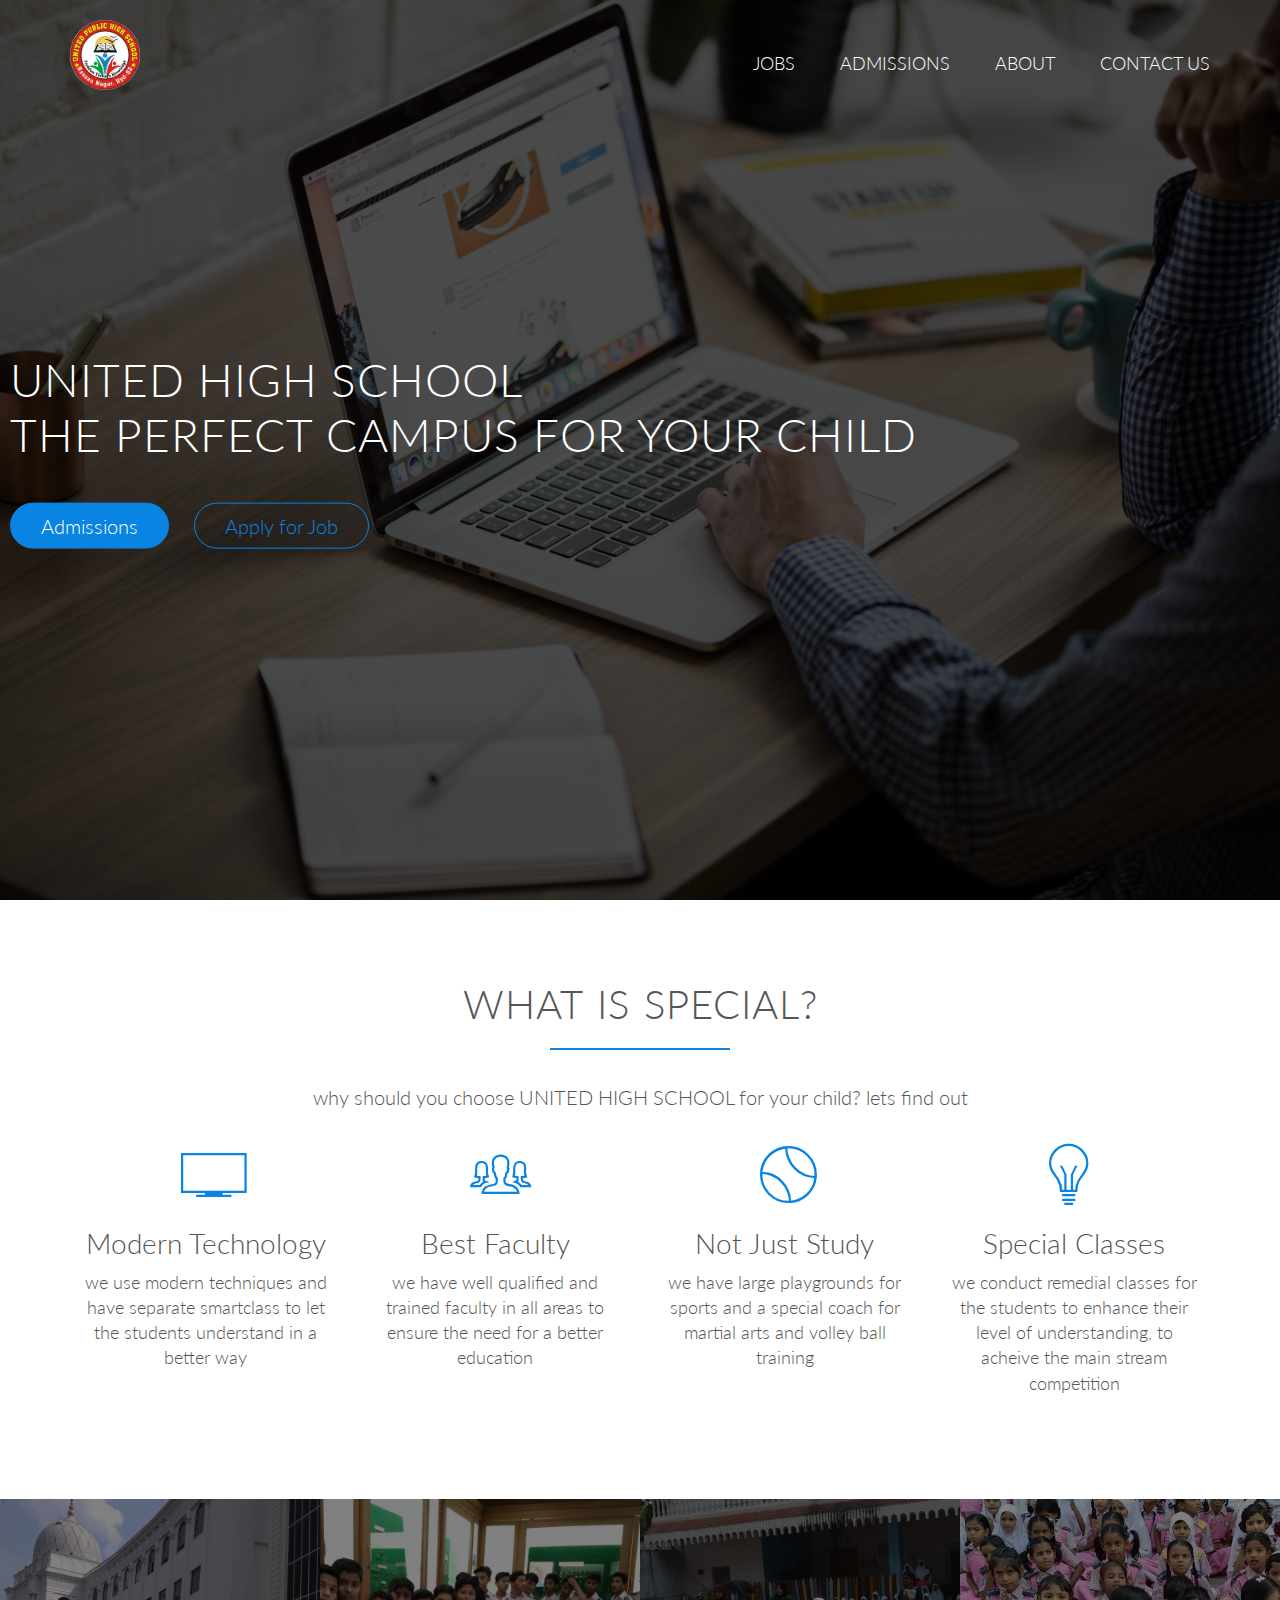
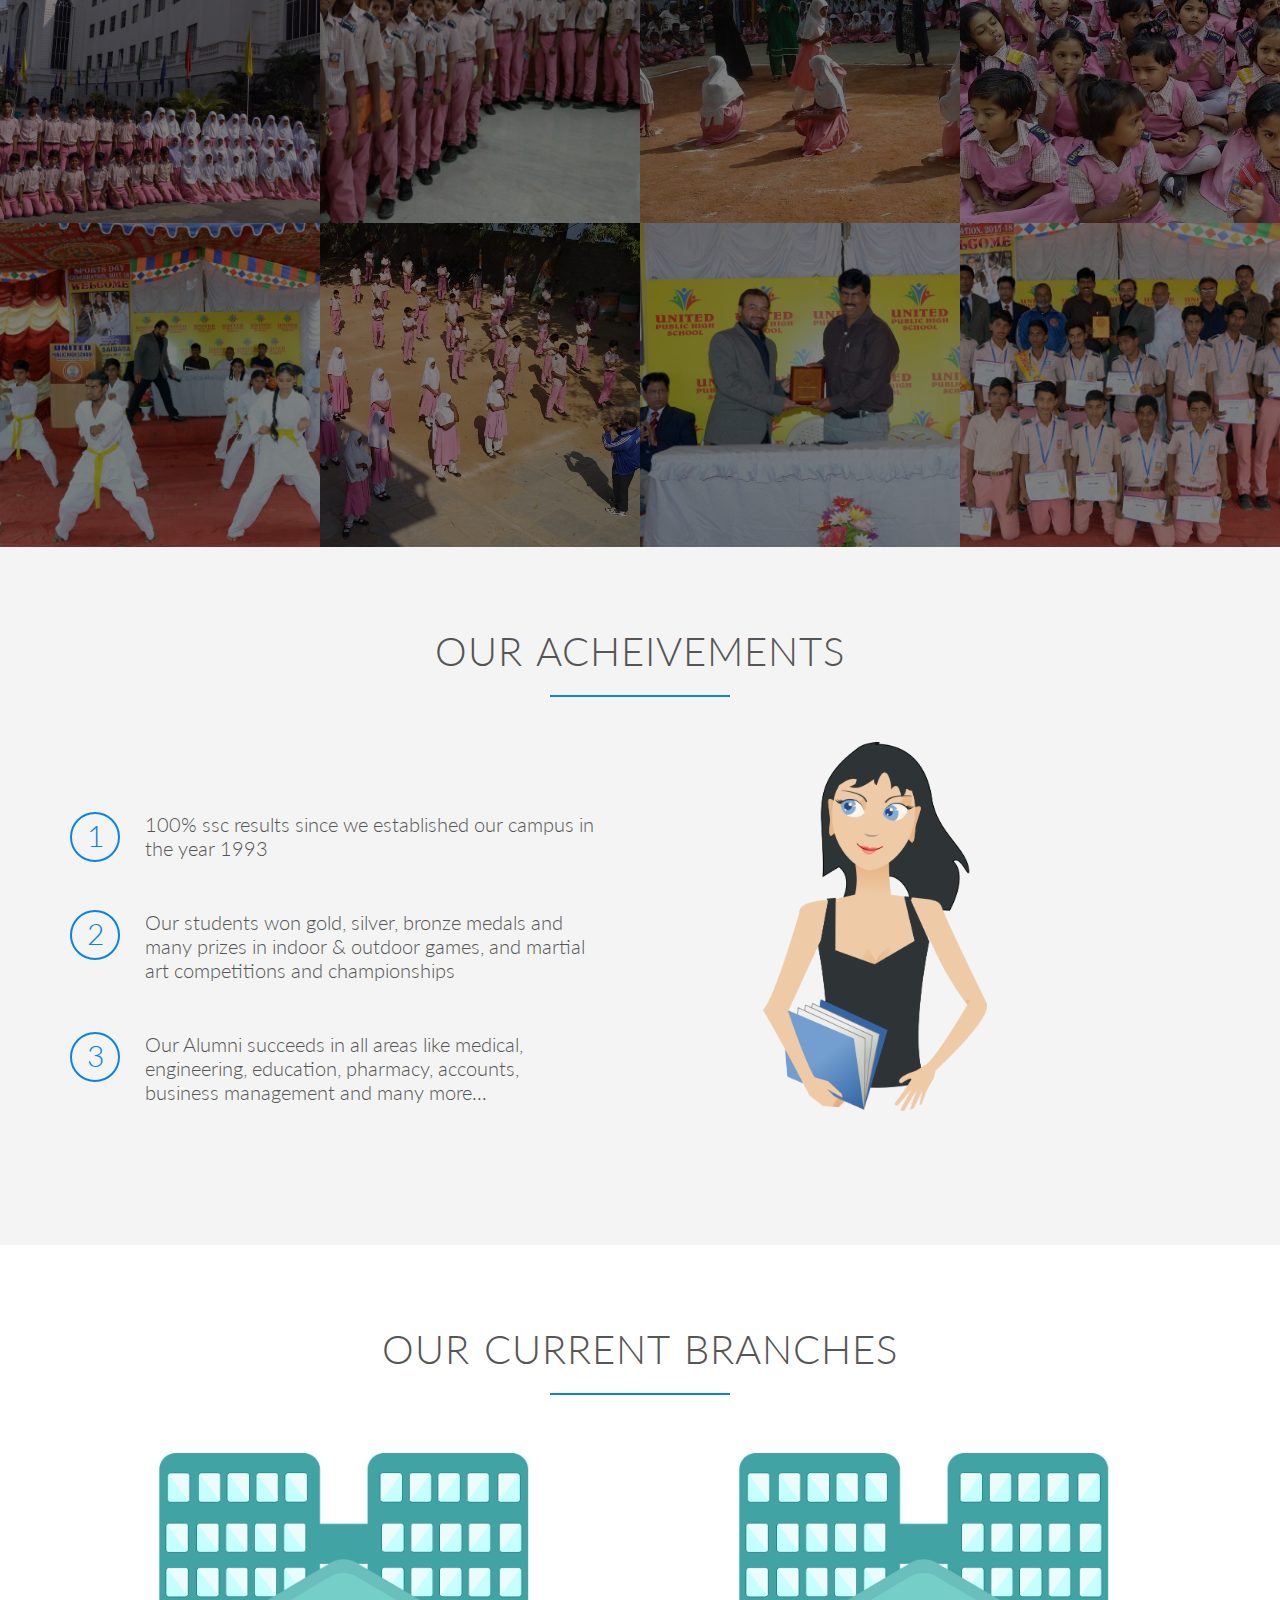
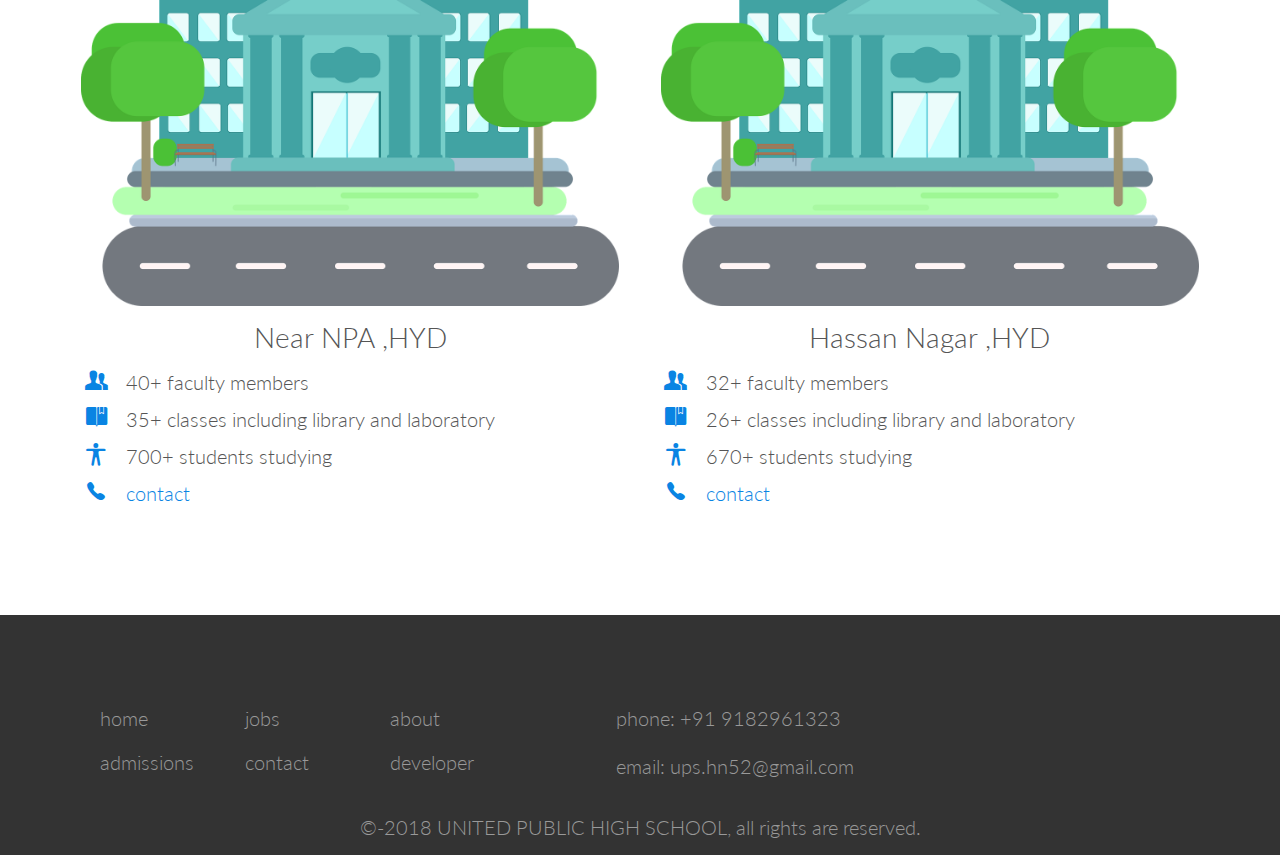
<file: index.html>
<!DOCTYPE html>
<html lang="en">

<head>
    <title>UPHS | Home</title>
     <meta charset="utf-8">
    <link rel="stylesheet" type="text/css" href="vendors/css/normalize.css">
    <link rel="stylesheet" type="text/css" href="vendors/css/grid.css">
    <link rel="stylesheet" type="text/css" href="resourses/css/style-index.css">
    <link href="https://fonts.googleapis.com/css?family=Lato:100,300,400" rel="stylesheet">
    <link rel="stylesheet" type="text/css" href="vendors/css/ionicons.min.css">
    <link rel="icon" href="resourses/img/logo.jpg" >
</head>
<body>

    <header>
        <nav>
            <div class="row">
                <img class="logo" src="resourses/img/logo.jpg" alt="picture" title="united high school"/>
                <ul class="main-nav">

                    <li><a href="jobs.html" >jobs</a></li>
                    <li><a target="_blank" href="admissions.html" >admissions</a></li> <li><a href="about.html" >about</a></li>
                    <li><a href="contact.html" target="_blank">contact us</a></li>
                </ul>

         </div>

        </nav>
         <a href="menu.html" class="menu"><i class="ion-navicon"></i></a>
        <div class="hero-text-box">
            <h1>United High School<br>the perfect campus for your child</h1>

            <a class="btn btn-career" href="admissions.html" target="_blank">Admissions</a>
            <a class="btn btn-more" href="jobs.html" >Apply for Job</a>
        </div>
    </header>

    <section class="features">
        <div class="row">
        <h2> what is special?</h2>
        <p class="long-copy">why should you choose UNITED HIGH SCHOOL for your child? lets find out</p>
       <div class="row">
    <div class="col span-1-of-4 box">
        <i class="ion-ios-monitor-outline icon-big"></i>
        <h3>modern technology</h3>
            <p>we use modern techniques and have separate smartclass to let the students understand in a better way</p>
        </div>
    <div class="col span-1-of-4 box">
        <i class="ion-ios-people-outline icon-big "></i>
        <h3>best faculty</h3>
            <p>we have well qualified and trained faculty in all areas to ensure the need for a better education</p>
        </div>
    <div class="col span-1-of-4 box">
        <i class="ion-ios-tennisball-outline icon-big"></i>
        <h3>not just study</h3>
            <p>we have large playgrounds for sports and a special coach for martial arts and volley ball training</p>
        </div>
    <div class="col span-1-of-4 box">
        <i class="ion-ios-lightbulb-outline icon-big"></i>
        <h3>special classes</h3>
            <p>we conduct remedial classes for the students to enhance their level of understanding, to acheive the main stream competition </p>
        </div>
    </div>
   </div>
    </section>

    <section class="section-gallery">
    <ul class="show-case clearfix">
        <Li>
            <figure class="gallery-pic">
                <img src="resourses/img/img-1.jpg" alt="image" title="a visit to slarjung museum">
            </figure>
        </Li>
        <Li>
            <figure class="gallery-pic">
                <img src="resourses/img/img-2.jpg" alt="image" title="a visit to library">
            </figure>
        </Li><Li>
            <figure class="gallery-pic">
                <img src="resourses/img/img-3.jpg" alt="image" title="sports week">
            </figure>
        </Li><Li>
            <figure class="gallery-pic">
                <img src="resourses/img/img-4.jpg" alt="image" title="students">
            </figure>
        </Li>
    </ul>
    <ul class="show-case clearfix">
        <Li>
            <figure class="gallery-pic">
                <img src="resourses/img/img-5.jpg" alt="image" title="a karate demo">
            </figure>
        </Li>
        <Li>
            <figure class="gallery-pic">
                <img src="resourses/img/img-6.jpg" alt="image" title="karate class">
            </figure>
        </Li><Li>
        <figure class="gallery-pic">
        <img src="resourses/img/img-7.jpg" alt="image" title="sports meet ceremony">
        </figure>
        </Li><Li>
        <figure class="gallery-pic">
        <img src="resourses/img/img-8.jpg" alt="image" title="prize distribution ceremony!">
        </figure>
        </Li>

    </ul>
    </section>
    <section class="section-goals">
    <div class="row">
      <h2>OUR ACHEIVEMENTS</h2>
    </div>
        <div class="row ">
        <div class="col span-1-of-2 goals-box">
        <div class="steps">
            <div class="num-goals">1</div>
                <p>100% ssc results since we established our campus in  the year 1993</p>
            </div>
        <div class="steps">
            <div class="num-goals">2</div>
                <p>Our students won gold, silver, bronze medals and many prizes in indoor & outdoor games, and martial art competitions and championships </p>
                </div>
            <div class="steps">
            <div class="num-goals">3</div>
            <p>Our Alumni succeeds in all areas like medical, engineering, education, pharmacy, accounts, business management and many more...</p>
            </div>

        </div>

            <div class="col span-1-of-2 goals-box">
            <img src="resourses/img/teacher-img.png" alt="picture" class="teacher-pic">
            </div>
        </div>
    </section>

    <section class="section-branches">
    <div class="row">
    <h2>our current branches</h2>
    </div>
    <div class="row">
        <div class="col span-1-of-2 box">
            <img src="resourses/img/building.png" alt="building-vector"  class="building-vector">
            <h3>near NPA ,HYD</h3>
            <div class="branch-feature">
                <i class="ion-person-stalker icon-small"></i>
                40+ faculty members
            </div>
            <div class="branch-feature">
                <i class="ion-ios-bookmarks icon-small"></i>
                35+ classes including library and laboratory
            </div>
            <div class="branch-feature">
                <i class="ion-ios-body icon-small"></i>
                700+ students studying
            </div>
            <div class="branch-feature">
                <i class="ion-ios-telephone icon-small"></i>
                <a href="contact.html">contact</a>
            </div>
        </div>
        <div class="col span-1-of-2 box">
            <img src="resourses/img/building.png" alt="building-vector" class="building-vector">
            <h3>hassan nagar ,HYD</h3>
            <div class="branch-feature">
                <i class="ion-person-stalker icon-small"></i>
                32+ faculty members
            </div>
            <div class="branch-feature">
                <i class="ion-ios-bookmarks icon-small"></i>
                26+ classes including library and laboratory
            </div>
            <div class="branch-feature">
                <i class="ion-ios-body icon-small"></i>
                670+ students studying
            </div>
            <div class="branch-feature">
                <i class="ion-ios-telephone icon-small"></i>
                <a href="contact.html">contact</a>
            </div>
        </div>
    </div>
    </section>
    <footer>
    <section class="section-footer">
        <div class="row footer-links">

            <ul class="footer-li">
               <div class="col span-1-of-8">
                    <li>
                        <a href="#">home</a>
                    </li>
                    <li>
                        <a href="#">admissions</a>
                   </li>
                </div>
                <div class="col span-1-of-8">
                    <li>
                        <a href="#">jobs</a>
                    </li>
                    <li>
                        <a href="#">contact</a>
                    </li>
                </div>
            <div class="col span-1-of-8">
                <li>
                    <a href="#">about</a>
                </li>
                <li>
                    <a href="#">developer</a>
                </li>
            </div>
            </ul>
            <div class="col span-1-of-2 contact-info-footer">
        <p>phone: +91 9182961323<br><br>
        email: ups.hn52@gmail.com</p>
        </div>
        </div>




        <div class=" copyright">
        <p class="copyright-p">&copy;-2018 UNITED PUBLIC HIGH SCHOOL, all rights are reserved.</p>
        </div>
    </section>
    </footer>
</body>
</html>
</file>
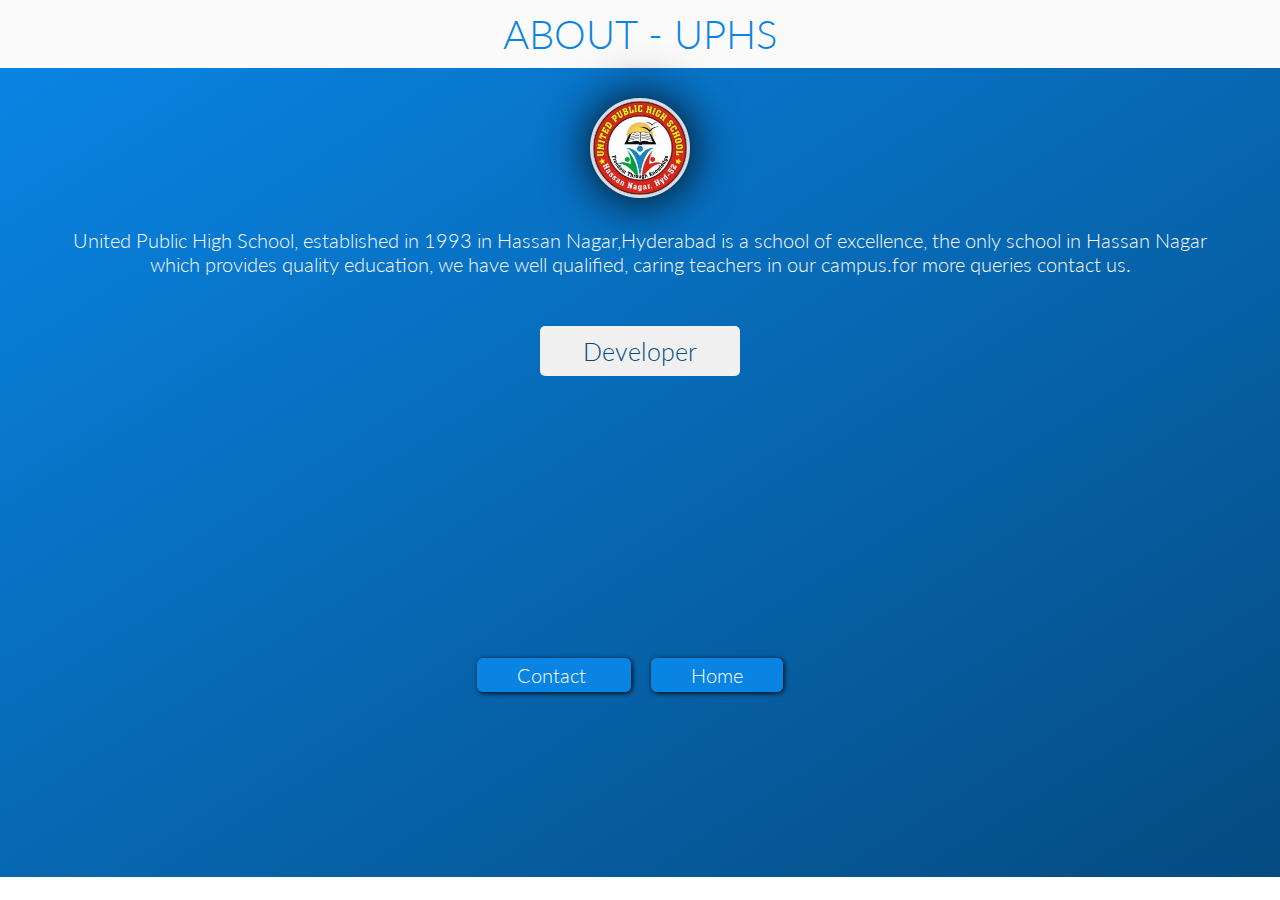
<file: about.html>
<!DOCTYPE html>
<html lang="en">
<head>
    <meta charset="UTF-8">
    <meta name="viewport" content="width=device-width, initial-scale=1.0">
    <meta http-equiv="X-UA-Compatible" content="ie=edge">

    <link rel="stylesheet" type="text/css" href="vendors/css/normalize.css">
    <link rel="stylesheet" type="text/css" href="vendors/css/grid.css">
    <link href="https://fonts.googleapis.com/css?family=Lato:100,300,400" rel="stylesheet">
    <link rel="stylesheet" type="text/css" href="vendors/css/ionicons.min.css">
    <link rel="stylesheet" type="text/css" href="resourses/css/style-about.css">
    <title>About | UPHS</title>
</head>
<body>
    <h1>about - uphs</h1>
    <div class="about-container">
        <div class="row description">
            <img src="resourses/img/logo.jpg" alt="logo" class="logo">
            <p class="description-p">United Public High School, established in 1993 in Hassan Nagar,Hyderabad is a school of excellence, the only school in Hassan Nagar which provides quality education, we have well qualified, caring teachers in our campus.for more queries contact us.

            </p>
            <div class="links">
                <a href="developer.html" class="dev-btn">developer
                </a>
            </div>
            <div class="links-2">
                <a href="contact.html" class="contact-btn">contact
                </a>
                <a href="index.html" class="home-btn">home</a>
            </div>
        </div>
    </div>
</body>
</html>
</file>
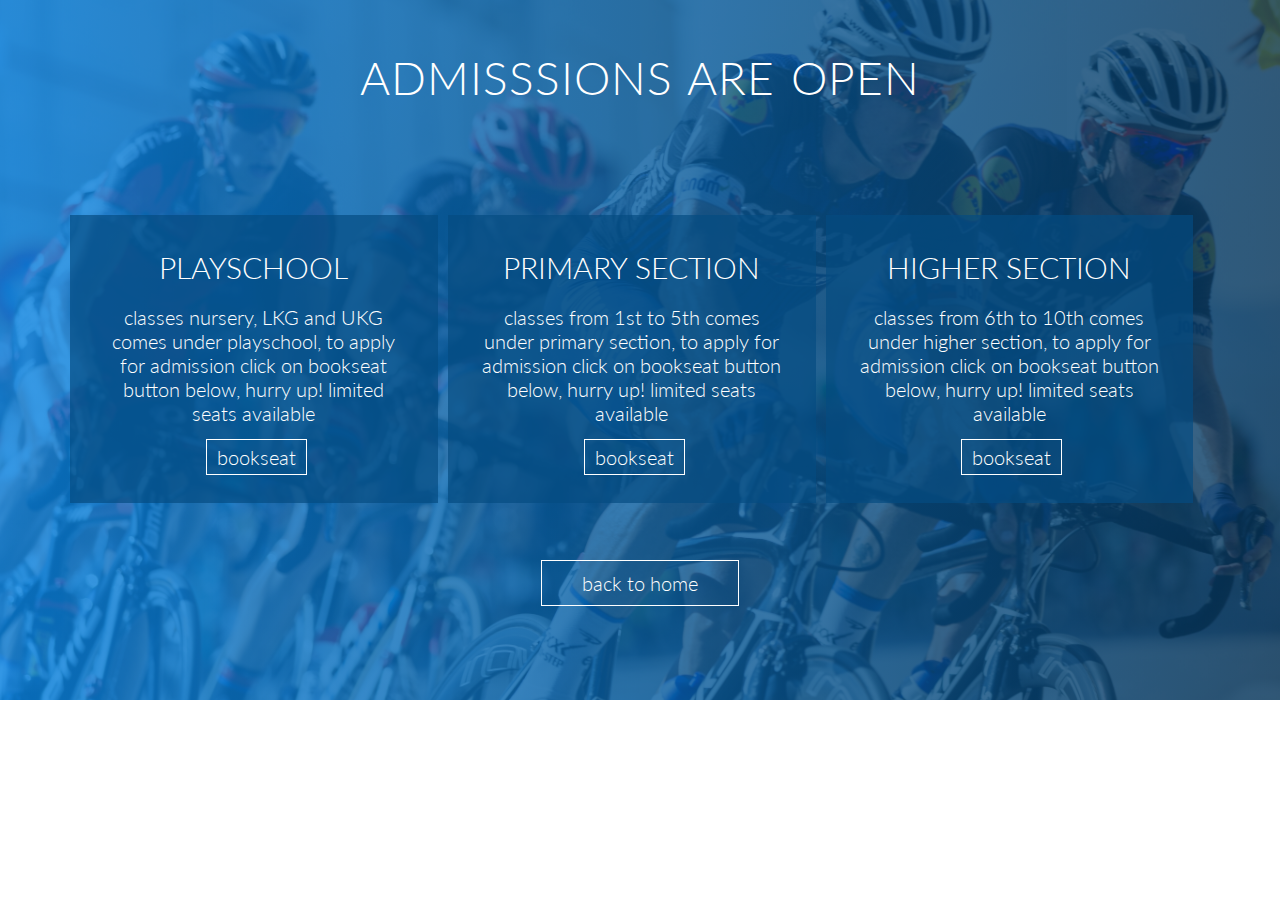
<file: admissions.html>
<!DOCTYPE html>
<html lang="en">

<head>
    <title>UPHS | Admissions</title>
     <meta charset="utf-8">
    <link rel="stylesheet" type="text/css" href="vendors/css/normalize.css">
    <link rel="stylesheet" type="text/css" href="vendors/css/grid.css">
    <link rel="stylesheet" type="text/css" href="resourses/css/style-admissions.css">
    <link href="https://fonts.googleapis.com/css?family=Lato:100,300,400" rel="stylesheet">
    <link rel="stylesheet" type="text/css" href="vendors/css/ionicons.min.css">
</head>
<body>
    <section class="hero-text-box">
        <div class="row">
            <h1>ADMISSSIONS ARE OPEN </h1>
        </div>

    <section class="section-admissions">
        <div class="row">
            <div class="col span-1-of-3 sec">
                <span>
                    <h2>PLAYSCHOOL</h2>
                    <p>classes nursery, LKG and UKG comes under playschool, to apply for admission click on bookseat button below, hurry up! limited seats available</p>
                    <a href="contact.html">bookseat</a>
                </span>

            </div>
            <div class="col span-1-of-3 sec">
                <span>
                    <h2>PRIMARY SECTION</h2> <p>classes from 1st to 5th comes under primary section,  to apply for admission click on bookseat button below, hurry up! limited seats available</p>
                    <a href="contact.html">bookseat</a>
                </span>

            </div>


            <div class="col span-1-of-3 sec">
                <span>
                    <h2>HIGHER SECTION</h2> <p>classes from 6th to 10th comes under higher section,  to apply for admission click on bookseat button below, hurry up! limited seats available</p>
                    <a href="contact.html">bookseat</a>
                </span>

            </div>
        </div>

    </section>

        <div class="section-home">
        <a class="home-btn" href="index.html">back to home</a>
        </div>
    </section>
</body>
</html>
</file>
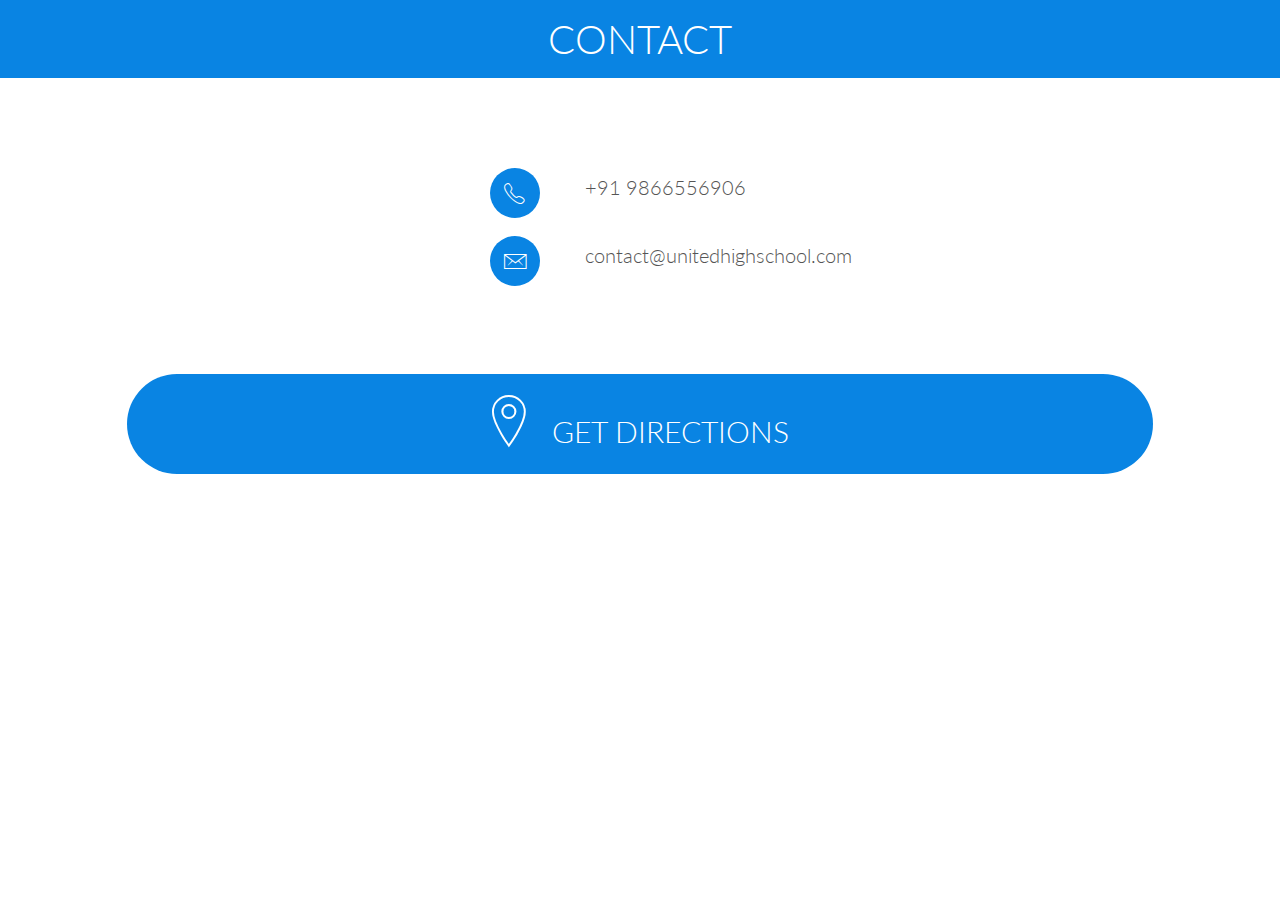
<file: contact.html>
<!DOCTYPE html>
<html lang="en">

    <head>
        <title>UPHS | Contact</title>
        <meta charset="utf-8"> 
        <link rel="stylesheet" type="text/css" href="vendors/css/normalize.css">
        <link rel="stylesheet" type="text/css" href="vendors/css/grid.css">
        <link rel="stylesheet" type="text/css" href="resourses/css/style-contact.css">
        <link href="https://fonts.googleapis.com/css?family=Lato:100,300,400" rel="stylesheet">
        <link rel="stylesheet" type="text/css" href="vendors/css/ionicons.min.css">

    </head>
    <body>
        <div class="container">  
                <h1>contact</h1>
            <div class="contact-section">
            <div class="row contact-row">
                <i class="ion-ios-telephone-outline icon">
                </i>
                <p class="contact-main">+91 9866556906</p>
            </div>
            <div class="row contact-row">
                <i class="ion-ios-email-outline icon">
                </i>             
                <p class="contact-main">contact@unitedhighschool.com</p>
            </div>
            </div>
            <div class="section-direction">
            
            </div>
        <div class="row">
            <div class="map">
                <div class="map-main">
                   <a href="https://www.google.co.in/maps/dir/''/united+high+school/@17.3397266,78.3740871,12z/data=!4m8!4m7!1m0!1m5!1m1!1s0x3bcb97cfdbd4ba85:0x2bfb4bd919f3af76!2m2!1d78.4441276!2d17.3397388" class="map-a" target="_blank"> 
                       <i class="ion-ios-location-outline icon-map"></i>
                   </a>
                </div>
            </div>            
        </div>
        </div>
    </body>
</html>
</file>
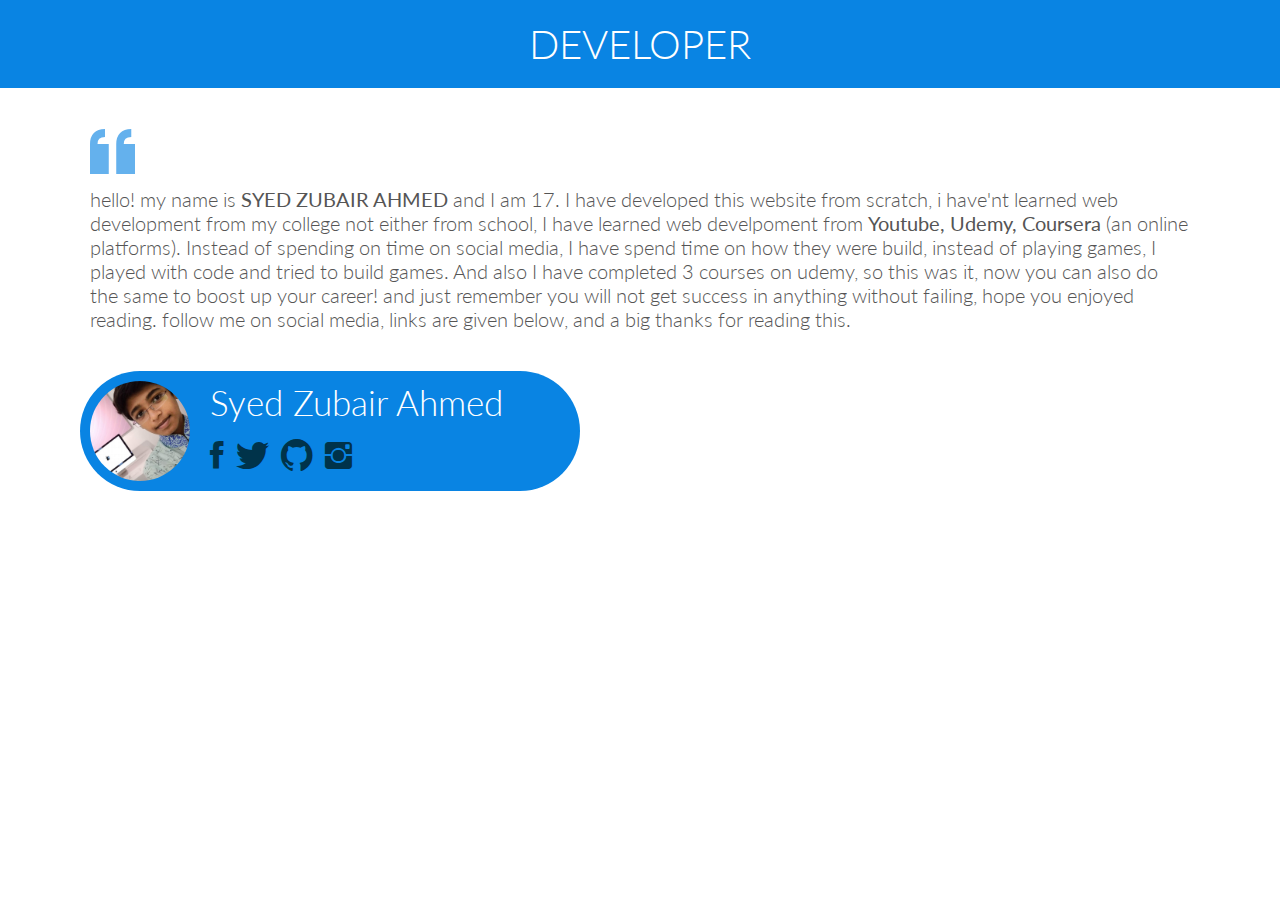
<file: developer.html>
<!DOCTYPE html>
<html lang="en">
<head>
    <meta charset="UTF-8">
    <meta name="viewport" content="width=device-width, initial-scale=1.0">
    <meta http-equiv="X-UA-Compatible" content="ie=edge">

    <link rel="stylesheet" type="text/css" href="vendors/css/normalize.css">
    <link rel="stylesheet" type="text/css" href="vendors/css/grid.css">
    <link href="https://fonts.googleapis.com/css?family=Lato:100,300,400" rel="stylesheet">
    <link rel="stylesheet" type="text/css" href="vendors/css/ionicons.min.css">
    <link rel="stylesheet" type="text/css" href="resourses/css/style-developer.css">
    <title>Developer | UPHS</title>
</head>
<body>
    <div class="dev-container">
        <div class="header">
            <h1>developer</h1>
        </div>
        <div class="row">
            <div class="dev-main">
                <div class="dev-msg">
                    <i class="ion-quote icon-msg">
                    </i>
                    <p>hello! my name is <b>SYED ZUBAIR AHMED</b> and I am  17. I have developed this website from scratch, i have'nt learned web development from my college not either from school, I have learned web develpoment from <b>Youtube, Udemy, Coursera </b>(an online platforms).  Instead of spending on time on social media, I have  spend time on how they were build, instead of playing games, I played with code and tried to build games. And also I have completed 3 courses on udemy, so this was it, now you can also do the same to boost up your career! and just remember you will not get success in anything without failing, hope you enjoyed reading.
                    follow me on social media, links are given below, and a big thanks for reading this.</p>
                </div>
                <div class=" row dev-intro">
                <img src="resourses/img/dev-img.jpeg" alt="developer-image" class="dev-img">
                <h2>syed zubair ahmed
                </h2>
                <div class="section-social-icons">
                <a href="https://www.facebook.com/profile.php?id=100016227878886&ref=br_rs" class="icon-social" target="_blank">
                    <i class="ion-social-facebook" title="follow me on facebook">
                    </i>
                </a>
                <a href="https://twitter.com/Syedzubair001" class="icon-social" target="_blank" title="follow me on twitter">
                    <i class="ion-social-twitter">
                    </i>
                </a>
                <a href="https://github.com/syedzubairahmed001" class="icon-social" target="_blank" title="visit my github profile">
                    <i class="ion-social-github">
                    </i>
                </a>
                <a href="https://www.instagram.com/syedzubairahmed001/" target="_blank" class="icon-social" title="follow me on instagram">
                    <i class="ion-social-instagram">
                    </i>
                </a>
                </div>
                </div>
            </div>
        </div>
    </div>
</body>
</html>
</file>
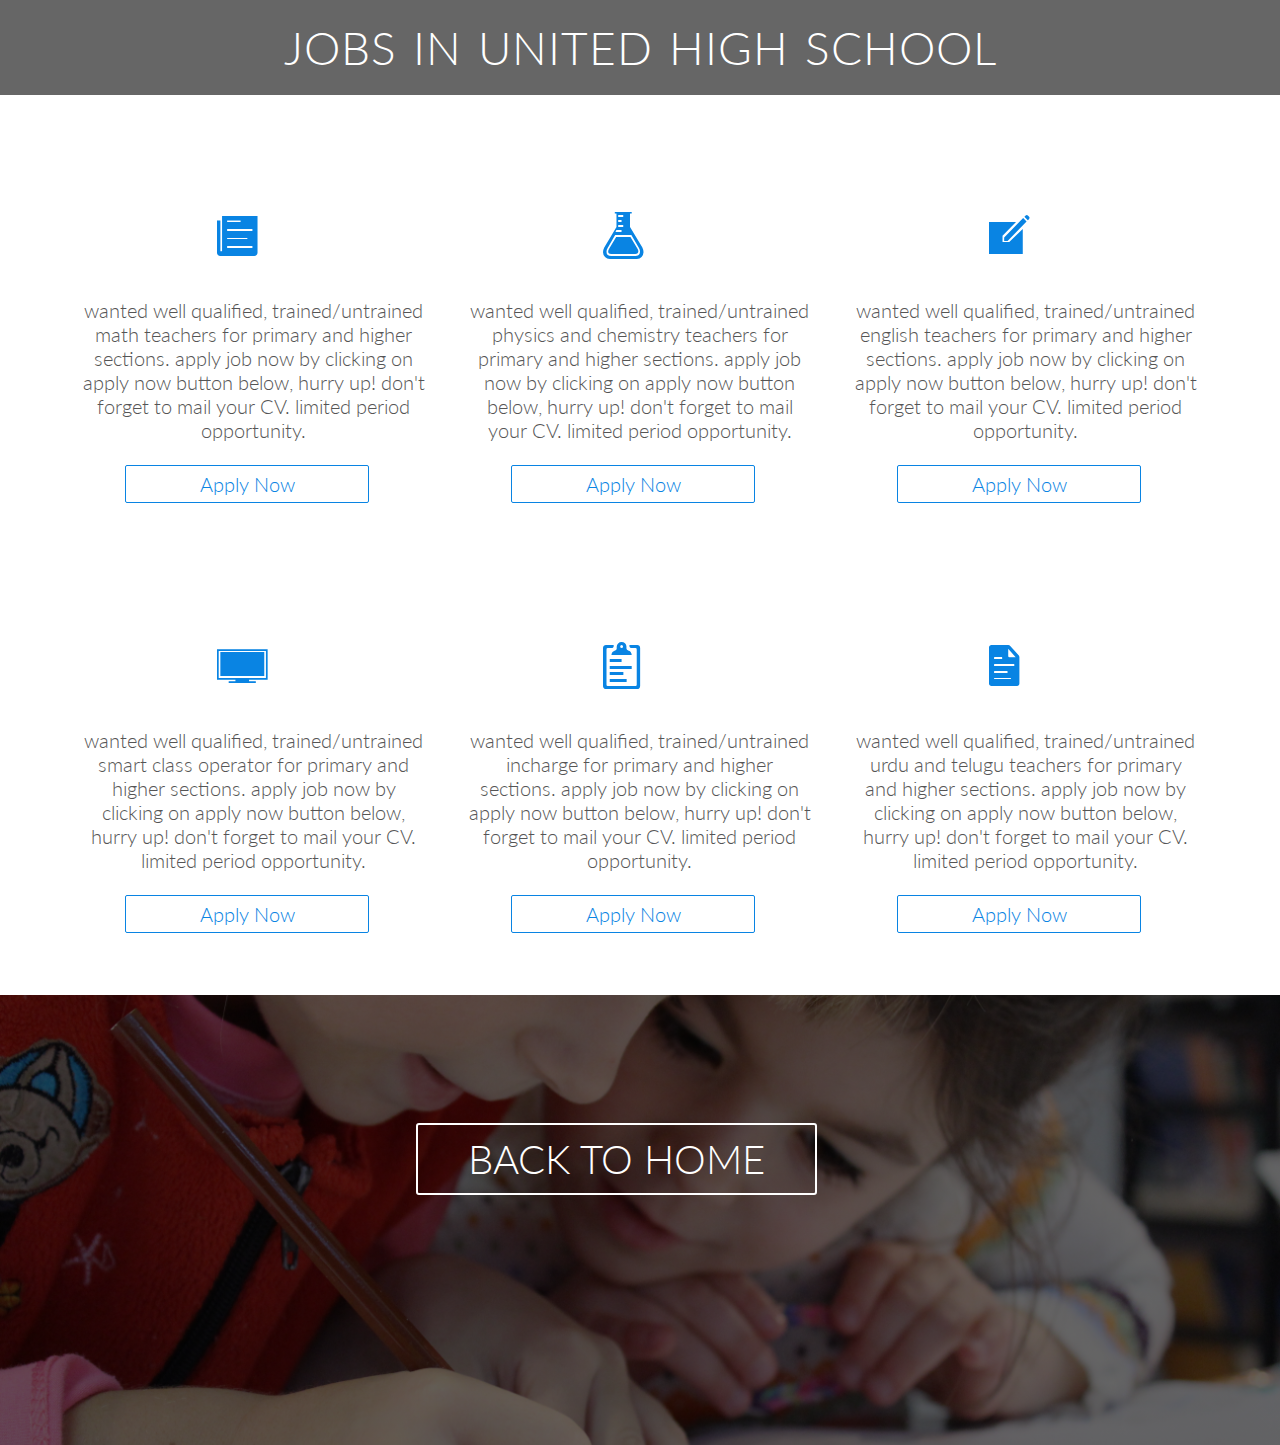
<file: jobs.html>
<!DOCTYPE html>
<html lang="en">

<head>
    <title>UPHS | Jobs</title>
     <meta charset="utf-8"> 
    <link rel="stylesheet" type="text/css" href="vendors/css/normalize.css">
    <link rel="stylesheet" type="text/css" href="vendors/css/grid.css">
    <link rel="stylesheet" type="text/css" href="resourses/css/style-jobs.css">
    <link href="https://fonts.googleapis.com/css?family=Lato:100,300,400" rel="stylesheet">
    <link rel="stylesheet" type="text/css" href="vendors/css/ionicons.min.css">   
</head>
<body>
    <section class="section-jobs">
        <div class="hero-text-box">
            <div class="row">
                <h1>jobs in united high school</h1> 
            </div>
        </div>
        
        <div class="jobs-description">
            <div class="row job-row">
                <div class="col span-1-of-3 job-breif">
                    <i class="ion-ios-paper icon-job"></i>
                    <p>wanted well qualified, trained/untrained math teachers for primary and higher sections. apply job now by clicking on apply now button below, hurry up! don't forget to mail your CV. limited period opportunity.
                    </p>
                    <a href="contact.html">apply now</a>
                </div>
                <div class="col span-1-of-3 job-breif">
                    <i class="ion-ios-flask icon-job"></i>
                    <p>wanted well qualified, trained/untrained physics and chemistry teachers for primary and higher sections. apply job now by clicking on apply now button below, hurry up! don't forget to mail your CV. limited period opportunity.
                    </p>
                    <a  href="contact.html">apply now</a>
                </div>
                <div class="col span-1-of-3 job-breif">
                    <i class="ion-ios-compose icon-job"></i>
                    <p>wanted well qualified, trained/untrained english teachers for primary and higher sections. apply job now by clicking on apply now button below, hurry up! don't forget to mail your CV. limited period opportunity. </p>
                    <a href="contact.html">apply now</a>
                </div>
            
            </div>
            <div class="row job-row">
                <div class="col span-1-of-3 job-breif">
                    <i class="ion-ios-monitor icon-job"></i>
                    <p>wanted well qualified, trained/untrained smart class operator for primary and higher sections. apply job now by clicking on apply now button below, hurry up! don't forget to mail your CV. limited period opportunity.
                    </p>
                    <a href="contact.html">apply now</a>
                </div>
                <div class="col span-1-of-3 job-breif">
                    <i class="ion-clipboard icon-job"></i>
                    <p>wanted well qualified, trained/untrained incharge for primary and higher sections. apply job now by clicking on apply now button below, hurry up! don't forget to mail your CV. limited period opportunity.
                    </p>
                    <a  href="contact.html">apply now</a>
                </div>
                <div class="col span-1-of-3 job-breif">
                    <i class="ion-document-text icon-job"></i>
                    <p>wanted well qualified, trained/untrained urdu and telugu teachers for primary and higher sections. apply job now by clicking on apply now button below, hurry up! don't forget to mail your CV. limited period opportunity. </p>
                    <a href="contact.html">apply now</a>
                </div>
            
            </div>
        </div>
    </section>
    <section class="back-to-home">
        <div class="row">
              <a href="index.html">back to home</a>
        </div>    

        
    </section>
    
   
    
    
    
</body>
</html>
</file>
<file: vendors/css/grid.css>
/*  SECTIONS  ============================================================================= */

.section {
	clear: both;
	padding: 0px;
	margin: 0px;
}

/*  GROUPING  ============================================================================= */

.row {
    zoom: 1; /* For IE 6/7 (trigger hasLayout) */
}

.row:before,
.row:after {
    content:"";
    display:table;
}
.row:after {
    clear:both;
}

/*  GRID COLUMN SETUP   ==================================================================== */

.col {
	display: block;
	float:left;
	margin: 1% 0 1% 1.6%;
}

.col:first-child { margin-left: 0; } /* all browsers except IE6 and lower */


/*  REMOVE MARGINS AS ALL GO FULL WIDTH AT 480 PIXELS */

@media only screen and (max-width: 480px) {
	.col { 
		/*margin: 1% 0 1% 0%;*/
        margin: 0;
	}
}


/*  GRID OF TWO   ============================================================================= */


.span-2-of-2 {
	width: 100%;
}

.span-1-of-2 {
	width: 49.2%;
}

/*  GO FULL WIDTH AT LESS THAN 480 PIXELS */

@media only screen and (max-width: 480px) {
	.span-2-of-2 {
		width: 100%; 
	}
	.span-1-of-2 {
		width: 100%; 
	}
}


/*  GRID OF THREE   ============================================================================= */

	
.span-3-of-3 {
	width: 100%; 
}

.span-2-of-3 {
	width: 66.13%; 
}

.span-1-of-3 {
	width: 32.26%; 
}


/*  GO FULL WIDTH AT LESS THAN 480 PIXELS */

@media only screen and (max-width: 480px) {
	.span-3-of-3 {
		width: 100%; 
	}
	.span-2-of-3 {
		width: 100%; 
	}
	.span-1-of-3 {
		width: 100%;
	}
}

/*  GRID OF FOUR   ============================================================================= */

	
.span-4-of-4 {
	width: 100%; 
}

.span-3-of-4 {
	width: 74.6%; 
}

.span-2-of-4 {
	width: 49.2%; 
}

.span-1-of-4 {
	width: 23.8%; 
}


/*  GO FULL WIDTH AT LESS THAN 480 PIXELS */

@media only screen and (max-width: 480px) {
	.span-4-of-4 {
		width: 100%; 
	}
	.span-3-of-4 {
		width: 100%; 
	}
	.span-2-of-4 {
		width: 100%; 
	}
	.span-1-of-4 {
		width: 100%; 
	}
}


/*  GRID OF FIVE   ============================================================================= */

	
.span-5-of-5 {
	width: 100%;
}

.span-4-of-5 {
  	width: 79.68%; 
}

.span-3-of-5 {
  	width: 59.36%; 
}

.span-2-of-5 {
  	width: 39.04%;
}

.span-1-of-5 {
  	width: 18.72%;
}


/*  GO FULL WIDTH AT LESS THAN 480 PIXELS */

@media only screen and (max-width: 480px) {
	.span-5-of-5 {
		width: 100%; 
	}
	.span-4-of-5 {
		width: 100%; 
	}
	.span-3-of-5 {
		width: 100%; 
	}
	.span-2-of-5 {
		width: 100%; 
	}
	.span-1-of-5 {
		width: 100%; 
	}
}


/*  GRID OF SIX   ============================================================================= */


.span-6-of-6 {
	width: 100%;
}

.span-5-of-6 {
  	width: 83.06%;
}

.span-4-of-6 {
  	width: 66.13%;
}

.span-3-of-6 {
  	width: 49.2%;
}

.span-2-of-6 {
  	width: 32.26%;
}

.span-1-of-6 {
  	width: 15.33%;
}


/*  GO FULL WIDTH AT LESS THAN 480 PIXELS */

@media only screen and (max-width: 480px) {
	.span-6-of-6 {
		width: 100%; 
	}
	.span-5-of-6 {
		width: 100%; 
	}
	.span-4-of-6 {
		width: 100%; 
	}
	.span-3-of-6 {
		width: 100%; 
	}
	.span-2-of-6 {
		width: 100%; 
	}
	.span-1-of-6 {
		width: 100%; 
	}
}



/*  GRID OF SEVEN   ============================================================================= */


.span-7-of-7 {
	width: 100%;
}

.span-6-of-7 {
	width: 85.48%;
}

.span-5-of-7 {
  	width: 70.97%;
}

.span-4-of-7 {
  	width: 56.45%;
}

.span-3-of-7 {
  	width: 41.94%;
}

.span-2-of-7 {
  	width: 27.42%;
}

.span-1-of-7 {
  	width: 12.91%;
}


/*  GO FULL WIDTH AT LESS THAN 480 PIXELS */

@media only screen and (max-width: 480px) {
	.span-7-of-7 {
		width: 100%; 
	}
	.span-6-of-7 {
		width: 100%; 
	}
	.span-5-of-7 {
		width: 100%; 
	}
	.span-4-of-7 {
		width: 100%; 
	}
	.span-3-of-7 {
		width: 100%; 
	}
	.span-2-of-7 {
		width: 100%; 
	}
	.span-1-of-7 {
		width: 100%; 
	}
}


/*  GRID OF EIGHT   ============================================================================= */

	
.span-8-of-8 {
	width: 100%;
}

.span-7-of-8 {
	width: 87.3%; 
}

.span-6-of-8 {
	width: 74.6%; 
}

.span-5-of-8 {
	width: 61.9%; 
}

.span-4-of-8 {
	width: 49.2%; 
}

.span-3-of-8 {
	width: 36.5%;
}

.span-2-of-8 {
	width: 23.8%; 
}

.span-1-of-8 {
	width: 11.1%; 
}


/*  GO FULL WIDTH AT LESS THAN 480 PIXELS */

@media only screen and (max-width: 480px) {
	.span-8-of-8 {
		width: 100%; 
	}
	.span-7-of-8 {
		width: 100%; 
	}
	.span-6-of-8 {
		width: 100%; 
	}
	.span-5-of-8 {
		width: 100%; 
	}
	.span-4-of-8 {
		width: 100%; 
	}
	.span-3-of-8 {
		width: 100%; 
	}
	.span-2-of-8 {
		width: 100%; 
	}
	.span-1-of-8 {
		width: 100%; 
	}
}


/*  GRID OF NINE   ============================================================================= */


.span-9-of-9 {
	width: 100%;
}

.span-8-of-9 {
	width: 88.71%;
}

.span-7-of-9 {
	width: 77.42%; 
}

.span-6-of-9 {
	width: 66.13%; 
}

.span-5-of-9 {
	width: 54.84%; 
}

.span-4-of-9 {
	width: 43.55%; 
}

.span-3-of-9 {
	width: 32.26%;
}

.span-2-of-9 {
	width: 20.97%; 
}

.span-1-of-9 {
	width: 9.68%; 
}


/*  GO FULL WIDTH AT LESS THAN 480 PIXELS */

@media only screen and (max-width: 480px) {
	.span-9-of-9 {
		width: 100%; 
	}
	.span-8-of-9 {
		width: 100%; 
	}
	.span-7-of-9 {
		width: 100%; 
	}
	.span-6-of-9 {
		width: 100%; 
	}
	.span-5-of-9 {
		width: 100%; 
	}
	.span-4-of-9 {
		width: 100%; 
	}
	.span-3-of-9 {
		width: 100%; 
	}
	.span-2-of-9 {
		width: 100%; 
	}
	.span-1-of-9 {
		width: 100%; 
	}
}


/*  GRID OF TEN   ============================================================================= */


.span-10-of-10 {
	width: 100%;
}

.span-9-of-10 {
	width: 89.84%;
}

.span-8-of-10 {
	width: 79.68%;
}

.span-7-of-10 {
	width: 69.52%; 
}

.span-6-of-10 {
	width: 59.36%; 
}

.span-5-of-10 {
	width: 49.2%; 
}

.span-4-of-10 {
	width: 39.04%; 
}

.span-3-of-10 {
	width: 28.88%;
}

.span-2-of-10 {
	width: 18.72%; 
}

.span-1-of-10 {
	width: 8.56%; 
}


/*  GO FULL WIDTH AT LESS THAN 480 PIXELS */

@media only screen and (max-width: 480px) {
	.span-10-of-10 {
		width: 100%; 
	}
	.span-9-of-10 {
		width: 100%; 
	}
	.span-8-of-10 {
		width: 100%; 
	}
	.span-7-of-10 {
		width: 100%; 
	}
	.span-6-of-10 {
		width: 100%; 
	}
	.span-5-of-10 {
		width: 100%; 
	}
	.span-4-of-10 {
		width: 100%; 
	}
	.span-3-of-10 {
		width: 100%; 
	}
	.span-2-of-10 {
		width: 100%; 
	}
	.span-1-of-10 {
		width: 100%; 
	}
}


/*  GRID OF ELEVEN   ============================================================================= */

.span-11-of-11 {
	width: 100%;
}

.span-10-of-11 {
	width: 90.76%;
}

.span-9-of-11 {
	width: 81.52%;
}

.span-8-of-11 {
	width: 72.29%;
}

.span-7-of-11 {
	width: 63.05%; 
}

.span-6-of-11 {
	width: 53.81%; 
}

.span-5-of-11 {
	width: 44.58%; 
}

.span-4-of-11 {
	width: 35.34%; 
}

.span-3-of-11 {
	width: 26.1%;
}

.span-2-of-11 {
	width: 16.87%; 
}

.span-1-of-11 {
	width: 7.63%; 
}


/*  GO FULL WIDTH AT LESS THAN 480 PIXELS */

@media only screen and (max-width: 480px) {
	.span-11-of-11 {
		width: 100%; 
	}
	.span-10-of-11 {
		width: 100%; 
	}
	.span-9-of-11 {
		width: 100%; 
	}
	.span-8-of-11 {
		width: 100%; 
	}
	.span-7-of-11 {
		width: 100%; 
	}
	.span-6-of-11 {
		width: 100%; 
	}
	.span-5-of-11 {
		width: 100%; 
	}
	.span-4-of-11 {
		width: 100%; 
	}
	.span-3-of-11 {
		width: 100%; 
	}
	.span-2-of-11 {
		width: 100%; 
	}
	.span-1-of-11 {
		width: 100%; 
	}
}


/*  GRID OF TWELVE   ============================================================================= */

.span-12-of-12 {
	width: 100%;
}

.span-11-of-12 {
	width: 91.53%;
}

.span-10-of-12 {
	width: 83.06%;
}

.span-9-of-12 {
	width: 74.6%;
}

.span-8-of-12 {
	width: 66.13%;
}

.span-7-of-12 {
	width: 57.66%; 
}

.span-6-of-12 {
	width: 49.2%; 
}

.span-5-of-12 {
	width: 40.73%; 
}

.span-4-of-12 {
	width: 32.26%; 
}

.span-3-of-12 {
	width: 23.8%;
}

.span-2-of-12 {
	width: 15.33%; 
}

.span-1-of-12 {
	width: 6.86%; 
}


/*  GO FULL WIDTH AT LESS THAN 480 PIXELS */

@media only screen and (max-width: 480px) {
	.span-12-of-12 {
		width: 100%; 
	}
	.span-11-of-12 {
		width: 100%; 
	}
	.span-10-of-12 {
		width: 100%; 
	}
	.span-9-of-12 {
		width: 100%; 
	}
	.span-8-of-12 {
		width: 100%; 
	}
	.span-7-of-12 {
		width: 100%; 
	}
	.span-6-of-12 {
		width: 100%; 
	}
	.span-5-of-12 {
		width: 100%; 
	}
	.span-4-of-12 {
		width: 100%; 
	}
	.span-3-of-12 {
		width: 100%; 
	}
	.span-2-of-12 {
		width: 100%; 
	}
	.span-1-of-12 {
		width: 100%; 
	}
}
</file>
<file: resourses/css/style-index.css>
/* color-basic blue:#0984e3
color-dark blue: #054b81*/






*{
    padding: 0;
    margin: 0;
    box-sizing: border-box;
}
html{
    font-family: 'Lato','Arial',sans-serif;
    color: #555;
    background-color: #fff;
    font-weight: 300;
    font-size: 20px;
    text-rendering: optimizeLegibility;
    overflow-x: hidden;
}
.clearfix{
    zoom:1;
}
.clearfix:after{
    content: '.';
    clear:both;
    display: block;
    height: 0;
    visibility: hidden;
}
.row{
    margin: 0 auto;
    max-width: 1140px;
    
}

/* reusable components*/

/*........................................*/
/*  hero buttons */
/*........................................*/



header{
    background-image: linear-gradient(rgba(0, 0, 0, 0.7), rgba(0, 0, 0, 0.7)), url(img/hero.jpg);
    height: 100vh;
    background-size: cover;
    background-position: center;
}
section{
    padding: 80px 0;
}

.box{
    padding: 1%;
    text-align: justify
}
/*---------- headings-------------*/




h1,
h2{
    
    font-weight: 300;
    text-transform: uppercase;
    letter-spacing: 1px;
    
}
h1{
    margin-top: 0;
    color: #fff;
    font-size: 230%;
    margin-top: 0;
    color: #fff;
    
    
}
h2{
    font-size: 200%;
    word-spacing:2px;
    text-align: center;
    margin-bottom: 35px;
    font-weight: 300;
}
h2:after{
    display: block;
    height: 2px;
    width:180px;
    background-color:#0984e3;
    content: " ";
    margin: 0 auto;
    margin-top: 20px;
}
h3{
    text-align: center;
    text-transform: capitalize;
    margin: 10px 0;
    font-size: 140%;
    font-weight: 300;
}
.hero-text-box{
    position: absolute;
    width: 100%;
    padding-left:10px; 
    top: 50%;
    left: 50%;
    transform: translate(-50%,-50%);
}

    
.btn{
    display: inline-block;
    padding: 10px 30px ;
    font-weight: 300;
    text-decoration: none;
    margin-top: 10px;
    border-radius: 100px;
    transition: 0.6s;
}

.btn-career:link,
.btn-career:visited{
    background-color: #0984e3;
    border: solid 1px #0984e3;
    margin-right: 20px;
    color: #fff;
}
.btn-more:link,
.btn-more:visited{
    border: solid 1px #0984e3;
    color: #0984e3;
}
.btn:hover{
    color: #fff;
    background-color: #054b81;
    border-color: #054b81;
}

/* ------------------    paras ------------     */

.long-copy{
    width: 70%;
    margin-left: 15%;
    margin-right: 15%;
    text-align: center;
}
.box p{
    line-height: 140%;
    font-size:90% ;
    text-align: center;
    
}
/* ------------------   icons ------------     */
.icon-big{
    font-size: 70px;
    color: #0984e3;
    padding: 0 40%;
    
    
    display: block;
}

/*......................................*/
/*     navigation       */
/*......................................*/
.logo{
    height:70px;
    border-radius: 100%;
    float:left;
    margin-top: 20px;
    
}
.main-nav{
    float: right;
    list-style: none;
    margin-top: 50px;
}
.main-nav li{
    display: inline-block;
    margin-left: 40px;
}
.main-nav li a:link,
.main-nav li a:visited{
    color: #fff;
    text-decoration: none;
    text-transform: uppercase;
    font-size: 90%;
    border-bottom: 2px solid transparent;
    padding-bottom: 15px;
    transition: 0.4s ;
}
.main-nav li a:hover,
.main-nav li a:active{ 
    border-bottom: 3px solid #0984e3;
    color: #adadad;
    
}
/*--------------------------- image gallery-------*/
.section-gallery{
    padding: 0;
}
.show-case{
    list-style: none;
    width: 100%;
}
.show-case li{
    display: block;
    float:left;
    width: 25%;
    margin: 0;
    
}
.gallery-pic{
    width: 100%;
    margin: 0;
    overflow:hidden;
    background-color: #000;
}
.gallery-pic img{
    width: 100%;
    height: auto;
    transform: scale(1.20);
    transition: 0.5s;
    opacity: 0.5;
}
.gallery-pic img:hover{
    transform: scale(1.03);
    opacity: 1;
}
/* ------------------------------------*/
/* steps section 1,2,3*/
/* -----------------------*/

.section-goals{
    background-color: #f4f4f4;
}
.goals-box:first-child{
    text-align: left;
    padding-right: 3%;
    margin-top: 80px;
    
}
.goals-box:last-child{
    padding-left: 10%;
    margin-top: 10px;
    
}
.teacher-pic{
    width: 50%;
}
.steps{
    margin-bottom: 50px;
}
.steps div{
    color:#0984e3;
    border: 2px solid #0984e3 ;
    display: inline-block;
    border-radius: 50px;
    height: 50px;
    width: 50px;
    text-align: center;
    font-size: 150%;
    padding: 3px;
    float: left;
    margin-right: 25px;
}
.steps:hover .num-goals{
    background-color:#0984e3 ;
    color: #fff;
}
/*------------------------------branches-------*/
.box img{
    width: 100%;
    height: auto;
}
.branch-feature{
    margin-bottom: 5px;
    
}
.branch-feature a:visited,
.branch-feature a:link{
    text-decoration: none;
    color: #0984e3; 
}
.branch-feature a:hover,
.branch-feature a:active{
    text-decoration: underline;
    
}
.icon-small{
    display: inline-block;
    width: 30px;
    text-align: center;
    color: #0984e3;
    font-size: 130%;
    margin-right: 10px;
}

.menu{
        
    opacity: 0;    
    position: absolute;        
}
.section-footer{
    width: 100%;
    height: 240px;
    background-color: #333;
    
}
footer{
    position: relative;
}
.footer-li li a{
    text-decoration: none;
    color: #999;
   
}
.footer-li li a:hover,
.footer-li li a:active{
    color: #bbb;
   
}
.footer-li li{
     margin-bottom: 20px;
    list-style: none;
    margin-left: 30px;
}

.copyright{
    display: block;
    margin: 0 auto;
}
.copyright-p{
    color: #999;
    text-align: center;
    margin: 10px 0 0 0;
}

.contact-info-footer{
    margin-left: 130px;
    color:#999;
}













@media only screen and (max-width:600px){
    
    
    .hero-text-box{
        position: absolute;
        width: 100%;
        top: 30%;
        left: 50%;
        transform: translate(-50%,-50%);
    }
    h1{
        font-size: 130%;
        margin: 0 auto;
        letter-spacing: 0;
        word-spacing: 1px;
    }
    .btn{
        padding: 6px 15px;
        font-size: 80%;
        margin-top: 20px;
    }
    header{
        height: 50vh;
    }
    .main-nav{
        display:none;
    }
    .menu{
        opacity: 1;
        position: absolute;
        top: 30px;
        right: 30px;
    }
    .logo{
        width: 50px;
        height:auto;
        position: absolute;
        top: 30px;
        left: 20px;
        margin: 0;
    }
    .menu i{
    font-size: 20px;
    color: #fff;
    text-decoration: none;
    font-size: 150%;
    } 
    .teacher-pic{
        display: none;
    }
    .steps{
        margin-left: 20px
    }
}
</file>
<file: resourses/css/style-about.css>
*{
    padding: 0;
    margin: 0;
    box-sizing: border-box;
}
body{
    font-family: 'Lato','Arial',sans-serif;
    color: #555;
    
    font-weight: 300;
    font-size: 20px;
    overflow-x: hidden;
}
.about-container{
     background-image: linear-gradient( to bottom right ,#0984e3,#054b81);
    height: 89.9vh;
}
.row{
    margin: 0 auto;
    max-width: 1140px;
}
h1{
    margin: 0;
    color: #0984e3;
    background-color:#fafafa; 
    font-weight: 300;
    text-transform: uppercase;
    text-align: center;
    padding: 10px;
    box-shadow: 1px 0 10px #000;
}
.logo{
    width: 100px;
    border-radius: 50px;
    margin: 30px auto;
    display: block;
    border: 3px solid #ddd;
    box-shadow: 0.5px 0.5px 50px #000;
}
.description-p{
  color: #fafafa;
  text-align: center;
    
}
.dev-btn{
    text-decoration: none;
    color: #054b81;
    background-color: #f0f0f0;
    display: block;;
    margin: 50px auto;
    text-align: center;
    width: 200px;
    height: auto;
    padding: 10px 0;
    font-size: 25px;
    border-radius: 5px;
    transition: 0.5s background-color, color 0.5s;
    text-transform: capitalize;
}
.dev-btn:hover{
    color: #fff;
    background-color: #063458;
}
.links-2{
    
    position: absolute;
    top: 75%;
    left: 50%;
    transform: translate(-50%,-50%);
}
.contact-btn:link,
.contact-btn:visited,
.home-btn:link,
.home-btn:visited{
    text-decoration: none;
    color: #fff;
    background-color:#0984e3;
    box-shadow: 1px 1px 5px #000;
    margin-right: 20px;
    padding: 5px 40px;
    font-size: 20px;
    text-transform: capitalize;
    border-radius: 6px;
    transition: color 0.5s, background-color 0.5s;
}
.contact-btn:hover,
.contact-btn:active,
.home-btn:hover,
.home-btn:active{
    color: #fff;
    background-color: #063458;
}
</file>
<file: resourses/css/style-admissions.css>
*{
    margin 0;
    padding 0;
    box-sizing: border-box;
    
}
.row{
    margin: 0 auto;
    max-width: 1140px;
   
}
html{
    font-family: 'Lato','Arial',sans-serif;
    color: #555;
    background-color: #fff;
    font-weight: 300;
    font-size: 20px;
    text-rendering: optimizeLegibility;
    overflow-x: hidden;
}
/* -----------------------------*/
/* ------ header----*/
h1{
    text-transform: uppercase;
    font-weight: 300;
    font-size: 230%;
    letter-spacing: 1px;
    word-spacing: 3px;
    color: #fff;
    margin: 0;
    padding: 0;
    width: 70%;
    margin: 0 15%;
    text-align: center;
}
.hero-text-box{
    background-image: linear-gradient(to right , rgba(9, 132, 227, 0.81),rgba(6, 54, 92, 0.8)),url(img/admission-section-header.jpg);
    background-position: center;
    background-size: cover;
    
    height: 100%;
    padding: 50px 30px 177px 30px;
    
    
    
}

.sec {
    
    padding: 3%;
    margin: 40px 5px 20px 5px;
    background-color: rgba(5, 75, 129, 0.69);
    transition: 0.5s box-shadow;
}
.section-admissions{
    margin-top: 70px;
    
}

.section-admissions span h2{
    color: #fff;
    font-weight: 300;
    font-size: 150%;
    text-align: center;
    margin: 0;
}
.section-admissions span p{
    text-align: center;
    color: #fff;
    font-weight: 300;
}

.section-admissions span a{
    text-decoration: none;
    color: #fff;
    width: 100px;
    border: 1px solid #fff;
    padding: 5px 10px;
    margin: 0 34%;
    transition: border-color 0.5s,
                background-color 0.5s;
    
   
}

.sec:hover{
    box-shadow: 1px 1px 100px #000;
}
.section-admissions span a:hover{
    border-color: #0984e3;
    background-color: #0984e3;
    
}
.section-home{
    margin: 60px 0;
    height: auto;
    width: auto;
    position: absolute;
    left: 50%;
    transform: translate(-50%,-50%);
    
}
.home-btn{
    text-decoration:none;
    color:#fff;
    border: 1px solid #fff;
    padding: 10px 40px;
    transition: border-color 0.5s,
                background-color 0.5s;
                
}
.home-btn:hover{
    border-color: #0984e3;
    background-color: #0984e3;
   
}





@media only screen and (max-width: 600px){
    .section-home{
    margin: 60px auto;
    height: auto;
    width: auto;
    }
    .home-btn{
    text-decoration:none;
    color:#fff;
    border: 1px solid #fff;
    padding: 10px 40px;
    
    }

h1{
    text-transform: uppercase;
    font-weight: 300;
    font-size: 180%;
    letter-spacing: 0px;
    word-spacing: 3px;
    color: #fff;
    margin: 0;
    padding: 0;
    margin: 0 15%;
    text-align: center;
}

}
</file>
<file: resourses/css/style-contact.css>
*{
    padding: 0;
    margin: 0;
    box-sizing: border-box;
}
body{
    font-family: 'Lato','Arial',sans-serif;
    color: #555;
    background-color: #fff;
    font-weight: 300;
    font-size: 20px;
    overflow-x: hidden;
}

.row{
    margin: 0 auto;
    max-width: 1140px;
    
}
.contact-section{
    margin-top:90px;
    position: relative;
}
.contact-section:hover::before{
    width: 420px;
    height: 30px;
    text-align: center;
    background-color: #0984e3;
    position: absolute;
    content: 'to book seat or apply for job, please contact';
    color: #fff;
    top: -35px;
    left: 50%;
    transform: translate(-50%,-50%);
    border-radius: 10px;
    box-shadow: 1px 1px 20px #ccc;
}
h1{
    color:#fff;
    background-color: #0984e3;
    font-weight: 300;
    text-transform: uppercase;
    text-align: center;
    margin: 0;
    padding: 15px;
}
.contact-row{
    
    width:300px;
    margin: 30px auto;
    
}
i.icon{
    float: left;
    font-size: 150%;
    color: #fff;
    margin-right: 20px;
    width: 50px;
    height: 50px;
    background-color: #0984e3;
    position: absolute;
    border-radius: 50px;
    padding: 7px 14px;
    transition: 0.5s;
    
}
p{
    float: left;
    margin-left: 80px;
    font-size: 100%;
    padding: 7px 15px;
}



.contact-main{
    transition: 0.5s;
    border-radius: 50px;
}


.contact-row:hover .icon,
.contact-row:hover .contact-main{
    background-color: #fff;
    color: #0984e3;
    border: 1px solid #0984e3;
    border-radius: 50px;
}
.map-a:link,
.map-a:visited{
    text-decoration: none;
    color: #fff;
    background-color: #0984e3;
    padding: 10px 20px;
    font-size: 60px;
    border: 1px transparent;
    border-radius: 50px;
    display: block;
    width: 90%;
    text-align: center;
    margin: 0 auto;
    height: 100px;
    transition: 0.5s border, 0.5s color, 0.5s background-color ;
   margin-top: 70px
  
}
.map-a::after{
    content: 'get directions';
    text-transform: uppercase;
    margin-left: 10px;
    font-size: 30px;
}
.map-a:hover,
.map-a:focus{
    color: #0984e3;
    background-color: #fff;
    border: 1px solid #0984e3;
    
}
</file>
<file: resourses/css/style-developer.css>
*{
    padding: 0;
    margin: 0;
    box-sizing: border-box;
}
body{
    font-family: 'Lato','Arial',sans-serif;
    color: #555;
    background-color: #fff;
    font-weight: 300;
    font-size: 20px;
    overflow-x: hidden;
}

.row{
    margin: 0 auto;
    max-width: 1140px;
    
}
.dev-msg{
    margin: 0 20px;
}
h1{
    background-color: #0984e3;
    color: #fff;
    font-weight: 300;
    text-transform: uppercase;
    text-align: center;
    margin-top: 0;
    font-size: 200%;
    padding: 20px 10px;
    width: 100%
    
}
b{
    font-weight: 400;
}
.icon-msg{
    font-size: 60px;
    color:rgba(9, 132, 227, 0.63) ;
}
/* dev section 2*/
.dev-intro{
    margin-top: 40px; 
    background-color:#0984e3;
    width: 500px;
    height: auto;
    border-radius: 100px;
    padding: 10px;
    margin-left: 10px;
    transition: box-shadow 0.5s;
}
.dev-img{
    height: 100px;
    border-radius: 50px;
    position: relative;
    float: left;
    
}
h2{
    font-weight: 300;
    text-transform: capitalize;
    float: left;
    margin: 0px 0 0 20px;
    color: #fff;
    font-size: 35px;
}
.section-social-icons{
    margin-top: 10px;
    margin-right: 100px;
    margin-left: 20px;
    float: left;
}
.icon-social:link,
.icon-social:visited{
    text-decoration: none;
    color:#00334a ;
    margin-right: 3px;
    font-size: 36px;
    transition: color 0.3s;
}
.icon-social:hover,
.icon-social:active{
    color: #fff;
}
.dev-intro:hover{
    box-shadow: 1px 1px 50px #aaa;
}
</file>
<file: resourses/css/style-jobs.css>
*{
    margin 0;
    padding 0;
    box-sizing: border-box;
    
}
.row{
    margin: 0 auto;
    max-width: 1140px;
   
}
html{
    font-family: 'Lato','Arial',sans-serif;
    color: #555;
    background-color: #fff;
    font-weight: 300;
    font-size: 20px;
    text-rendering: optimizeLegibility;
    overflow-x: hidden;
}
/* -----------------------------*/
/* ------ header----*/
h1{
    text-transform: uppercase;
    font-weight: 300;
    font-size: 230%;
    letter-spacing: 1px;
    word-spacing: 3px;
    color: #fff;
    margin: 0;
    padding: 0;
    width: 70%;
    margin: 0 15%;
    text-align: center;
}
.hero-text-box{
    background-color: #666;
    padding: 20px 30px;
    margin-bottom: 40px;
}
/* ----------------------------------*/
/* --------- job section------------*/
.job-breif p{
    text-align: center;
    padding: 10px;
}
.icon-job{
    font-size: 270%;
    padding: 0 40%;
    color: #0984e3;
}


.job-breif a{
    text-decoration: none;
    color: #0984e3;
    padding: 6px 20%;
    border: 1px solid #0984e3;
    border-radius: 2px;
    font-weight: 300;
    transition: 0.5s;
    margin: 0 15%;
    text-transform: capitalize;
}
.job-breif a:hover,
.job-breif a:active{
    background-color: #0984e3;
    color: #fff;
}

.job-breif{
    padding: 5% 0;
}

.back-to-home{
    
    height: 50vh;
    background-image: linear-gradient(rgba(0, 0, 0, 0.6),rgba(0, 0, 0, 0.6)), url(img/jobs-section-lower.jpg);
    background-position:center;
    background-size: cover;
}
.back-to-home a{
    text-decoration: none;
    color: #fff;
    position: absolute;
    border: 2px solid #fff;
    font-size: 200%;
    text-transform: uppercase;
    padding: 10px 50px;
    margin: 10% 27%;
    border-radius: 3px;
    transition: 0.5s;
}
.back-to-home a:hover,
.back-to-home a:active{
    
    color: #555;
    background-color: #fff;
}

@media only screen and (max-width:600px){
    h1{
        text-transform: uppercase;
        font-weight: 300;
        font-size: 100%;
        letter-spacing: 0;
        width: 100%;
        margin: 0 auto;
        
    }
    .back-to-home{
    
        height: 21vh;
        position: relative;
    }
    .back-to-home a{
        font-size:100%;
        padding: 10px 15px;
        margin: 0 auto;
        position: absolute;
        top:50%;
        left:50%;
        transform: translate(-50%,-50%);
    }
    .job-breif p{
        font-size: 90%;
        padding: 0 20px;
        
    }
}
</file>
